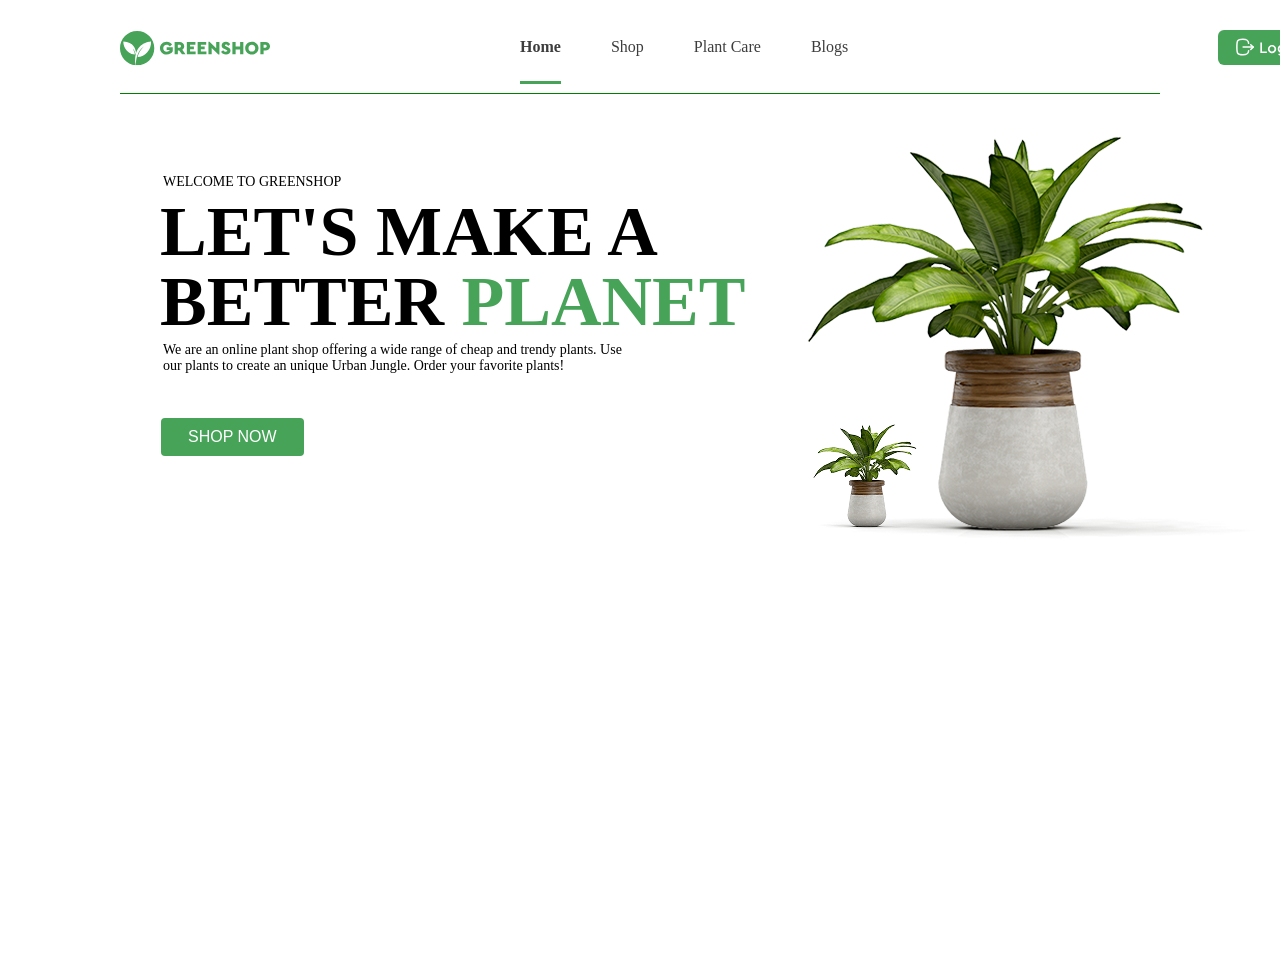
<file: lesson 2/index.html>
<!DOCTYPE html>
<html lang="en">
<head>
    <meta charset="UTF-8">
    <meta name="viewport" content="width=device-width, initial-scale=1.0">
    <title>GREENSHOP</title>
    <link rel="stylesheet" href="./style.css">
</head>
<body>
    <div class="main">
        <div class="text-container">
            <header class="header">
                <h1 class="greenshop">
                    <svg  width="1200" height="53" viewBox="0 0 1200 53" fill="none" xmlns="http://www.w3.org/2000/svg">
                        <g clip-path="url(#clip0_1_1067)">
                            <path d="M17.15 1C7.67748 1 0 8.67746 0 18.15C0 27.0201 6.73548 34.3175 15.3711 35.207C14.8496 30.9134 15.0436 27.4001 15.7067 24.5135C15.3347 22.7225 14.4898 20.0703 12.5734 18.1864C12.5734 18.1864 13.8348 20.0784 14.5181 22.6214C14.5181 22.6255 14.5221 22.6295 14.5221 22.6335C14.5949 22.9044 14.6596 23.1793 14.7162 23.4623C14.7283 23.527 14.7404 23.5917 14.7526 23.6604C14.8051 23.9515 14.8536 24.2426 14.886 24.5418C5.19513 23.3532 3.12921 14.6569 3.35561 11.3781C13.665 11.9482 15.7754 18.8292 16.0827 23.0985C19.4585 12.0412 30.1843 11.4024 31.0697 11.3781C31.4538 19.8763 25.1509 26.5026 17.6149 27.0807C17.6635 26.8503 17.7201 26.6198 17.7767 26.3934C17.7928 26.3247 17.813 26.26 17.8333 26.1913C17.8777 26.0296 17.9222 25.8679 17.9748 25.7061C17.995 25.6374 18.0192 25.5646 18.0394 25.4959C18.096 25.318 18.1567 25.1442 18.2173 24.9663C18.2335 24.9259 18.2456 24.8854 18.2618 24.845C18.3386 24.6348 18.4195 24.4326 18.5003 24.2305C18.5084 24.2143 18.5125 24.1941 18.5205 24.1779C18.5205 24.1779 18.5205 24.1779 18.5246 24.1779C20.4571 19.5043 24.0229 16.4439 24.0229 16.4439C17.0247 20.4868 15.8441 30.9983 15.6582 35.2231C16.1514 35.2676 16.6446 35.2999 17.15 35.2999C26.6225 35.2999 34.3 27.6225 34.3 18.15C34.3 8.67746 26.6225 1 17.15 1Z" fill="#46A358"/>
                            <path d="M46.7037 11.7454C48.9718 11.7454 50.8235 12.7197 52.0242 14.4986L49.7764 16.4109C48.9718 15.287 47.9975 14.7048 46.6471 14.7048C44.5691 14.7048 43.2753 16.0713 43.2753 18.1534C43.2753 20.2719 44.6418 21.695 46.8372 21.695C48.0177 21.695 48.9556 21.2826 49.554 20.5912V20.0091H46.6673V17.2356H52.7762V21.133C52.194 22.1639 51.3693 22.9887 50.3019 23.6234C49.2346 24.242 48.0339 24.5614 46.7037 24.5614C42.9923 24.618 39.9237 21.7313 39.9763 18.1534C39.9197 14.5956 42.9923 11.6888 46.7037 11.7454Z" fill="#46A358"/>
                            <path d="M61.9576 24.3316L59.168 20.4908H57.8379V24.3316H54.6157V11.9684H59.4672C62.2204 11.9684 64.2459 13.6543 64.2459 16.2215C64.2459 17.7376 63.5141 18.995 62.2972 19.7429L65.5558 24.3316H61.9576ZM57.8338 17.681H59.4833C60.3809 17.681 60.963 17.0988 60.963 16.2215C60.963 15.3442 60.3809 14.7782 59.4833 14.7782H57.8338V17.681Z" fill="#46A358"/>
                            <path d="M66.8333 11.9684H75.4124V14.8712H70.0555V16.5773H73.876V19.2739H70.0555V21.4288H75.6388V24.3316H66.8333V11.9684Z" fill="#46A358"/>
                            <path d="M77.6441 11.9684H86.2231V14.8712H80.8663V16.5773H84.6868V19.2739H80.8663V21.4288H86.4495V24.3316H77.6441V11.9684Z" fill="#46A358"/>
                            <path d="M99.4192 11.9683V24.5579H98.3882L91.681 18.057V24.3315H88.4588V11.7419H89.4897L96.197 18.1499V11.9683H99.4192Z" fill="#46A358"/>
                            <path d="M103.264 20.135C103.996 21.1094 104.764 21.7279 106.017 21.7279C106.862 21.7279 107.291 21.4288 107.291 20.8264C107.291 20.2846 107.008 20.1148 106.033 19.6822L104.76 19.1203C102.718 18.2187 101.631 17.0584 101.631 15.3927C101.631 13.2014 103.43 11.7379 105.957 11.7379C107.998 11.7379 109.442 12.7123 110.19 14.2283L108.035 15.8778C107.436 14.9803 106.874 14.5679 105.993 14.5679C105.318 14.5679 104.889 14.8307 104.889 15.3563C104.889 15.8051 105.152 16.0517 105.957 16.367L107.38 16.9654C109.535 17.867 110.545 18.9505 110.545 20.6929C110.545 23.0904 108.576 24.5539 106.009 24.5539C103.782 24.5539 101.982 23.4866 101.081 21.7805L103.264 20.135Z" fill="#46A358"/>
                            <path d="M112.393 11.9684H115.615V16.4843H120.131V11.9684H123.353V24.3316H120.131V19.3871H115.615V24.3316H112.393V11.9684Z" fill="#46A358"/>
                            <path d="M131.843 11.7419C135.441 11.6651 138.607 14.6084 138.53 18.1499C138.603 21.7279 135.441 24.6145 131.843 24.5579C128.229 24.6145 125.116 21.7279 125.193 18.1499C125.116 14.6084 128.229 11.6692 131.843 11.7419ZM131.859 14.7014C129.874 14.7014 128.488 16.1083 128.488 18.1499C128.488 19.1809 128.807 20.0218 129.426 20.6606C130.044 21.2791 130.869 21.5985 131.859 21.5985C133.772 21.5985 135.231 20.2118 135.231 18.1499C135.235 16.1083 133.772 14.7014 131.859 14.7014Z" fill="#46A358"/>
                            <path d="M140.374 11.9684H145.226C147.979 11.9684 150.004 13.6543 150.004 16.2215C150.004 18.7524 147.926 20.4908 145.226 20.4908H143.596V24.3316H140.374V11.9684ZM145.242 17.681C146.139 17.681 146.721 17.0988 146.721 16.2215C146.721 15.3442 146.139 14.7782 145.242 14.7782H143.592V17.681H145.242Z" fill="#46A358"/>
                        </g>
                        <defs>
                            <clipPath id="clip0_1_1067">
                                 <rect width="150" height="34.2999" fill="white" transform="translate(0 1)"/>
                            </clipPath>
                        </defs>
                    </svg>
                </h1>
            <div class="menu">
                <ul class="nav">
                    <li class="nav-item active">
                        Home
                    </li>
                    <li class="nav-item">
                        Shop
                    </li>
                    <li class="nav-item">
                        Plant Care
                    </li>
                    <li class="nav-item">
                        Blogs
                    </li>
                </ul>
            </div>
            <button class="btn">
                <svg width="100" height="35" viewBox="0 0 100 35" fill="none" xmlns="http://www.w3.org/2000/svg">
                    <rect x="0.000976562" width="100" height="35" rx="6" fill="#46A358"/>
                    <path d="M42.329 23H48.857V21.48H44.025V12.44H42.329V23ZM49.8929 19.064C49.8449 21.288 51.7809 23.224 54.0369 23.176C56.3249 23.224 58.2609 21.288 58.2129 19.064C58.2609 16.84 56.3249 14.92 54.0369 14.968C51.7809 14.936 49.8449 16.808 49.8929 19.064ZM56.4849 19.08C56.4849 20.504 55.4289 21.624 54.0369 21.624C52.6609 21.624 51.6049 20.536 51.6049 19.08C51.6049 17.624 52.6609 16.504 54.0529 16.504C55.4129 16.504 56.4849 17.624 56.4849 19.08ZM66.2989 15.144V16.264C65.7229 15.448 64.7149 14.968 63.5149 14.968C61.3389 14.968 59.6909 16.616 59.6909 18.904C59.6909 21.192 61.3229 22.84 63.5149 22.84C64.6029 22.84 65.5789 22.44 66.1709 21.72V22.28C66.1709 23.752 65.2429 24.52 63.8189 24.52C62.7469 24.52 61.9469 24.104 61.0669 23.4L60.1389 24.568C61.0829 25.448 62.3629 26.056 63.9149 26.056C66.2989 26.056 67.8509 24.664 67.8509 22.184V15.144H66.2989ZM66.1869 18.888C66.1869 19.688 65.9469 20.296 65.4829 20.728C65.0189 21.16 64.4749 21.368 63.8189 21.368C63.1309 21.368 62.5709 21.144 62.1069 20.696C61.6429 20.232 61.4189 19.64 61.4189 18.904C61.4189 18.184 61.6429 17.592 62.1069 17.144C62.5709 16.696 63.1309 16.472 63.8189 16.472C65.1149 16.472 66.1869 17.288 66.1869 18.888ZM70.2795 23H71.9595V15.144H70.2795V23ZM69.9755 12.216C69.9755 12.84 70.4875 13.32 71.1275 13.32C71.7515 13.32 72.2635 12.84 72.2635 12.216C72.2635 11.592 71.7515 11.096 71.1275 11.096C70.4875 11.096 69.9755 11.592 69.9755 12.216ZM81.2529 18.088C81.2529 16.216 80.1489 14.968 78.3089 14.968C77.3329 14.968 76.5489 15.288 75.9569 15.912V15.144H74.3889V23H76.0689V18.312C76.0689 17.24 76.8209 16.488 77.8609 16.488C78.8849 16.488 79.5729 17.224 79.5729 18.312V23H81.2529V18.088Z" fill="white"/>
                     <path d="M35.1601 17.1006H25.126" stroke="white" stroke-width="1.5" stroke-linecap="round" stroke-linejoin="round"/>
                     <path d="M32.7212 14.6706L35.1612 17.1006L32.7212 19.5306" stroke="white" stroke-width="1.5" stroke-linecap="round" stroke-linejoin="round"/>
                     <path d="M30.6342 13.3583C30.3592 10.3749 29.2425 9.2916 24.8008 9.2916C18.8833 9.2916 18.8833 11.2166 18.8833 16.9999C18.8833 22.7833 18.8833 24.7083 24.8008 24.7083C29.2425 24.7083 30.3592 23.6249 30.6342 20.6416" stroke="white" stroke-width="1.5" stroke-linecap="round" stroke-linejoin="round"/>
               </svg>
            </button> 
        </header> 
                <h1 class="little-title">WELCOME TO GREENSHOP</h1>
        <h1 class="planet">
            LET'S MAKE A <br>
            BETTER <span class="green-word">PLANET</span>
        </h1>
        <p class="text">We are an online plant shop offering a wide range of cheap and trendy plants. Use <br>
            our plants to create an unique Urban Jungle. Order your favorite plants!</p>
            <button class="shop-now">SHOP NOW</button>
        </div>
        <div class="img-container">
             <img class="img-1" src="./01 1.png" alt="img-1">
                <img class="img-2" src="./01 2.png" alt="img-2">
         </div>
    </div>
</body>
</html>
</file>
<file: lesson 2/style.css>
*{
    margin: 0;
    padding: 0;
    list-style-type: none;
    text-decoration: none;
    font-style: normal;
    font-weight: normal;
    font-size: 14px;
    border: none;
    background-color: transparent;
    box-sizing: border-box;
}
.main {
    padding: 30px 120px 52px;
}
.greenshop{
    font-size: 40px;
}
ul.nav{
    list-style: none;
    padding: 0;
    margin: 0;
}
.header{
    display: flex;
    justify-content: space-between;
    align-items: start;
    border-bottom: 1px solid green ;
    margin-bottom: 12px;
}
.nav{
    display: flex;
    gap: 50px;
}
.nav-item{
    font-family: sans-serif;
    color: #3D3D3D;
    font-family: "Cera Pro";
    font-style: normal;
    font-size: 16px;
    padding: 8px 0 25px;
    white-space: nowrap;
}
.menu{
    position: relative;
    right: 800px;
}
.btn{
    position: relative;
    right: 430px;
}
.active{
    font-weight: 700;
    border-bottom: 3px solid #46A358;
}
.little-title{
    padding: 68px 952px 7px 43px;
    white-space: nowrap;
}
.planet{
    font-family: "Cera Pro" sans-serif;
    font-weight: 900;
    font-size: 70px;
    line-height: 70px;
    letter-spacing: 0%;
    text-transform: uppercase;
    padding: 0px 30px 5px 40px ;
}
.green-word{
    font-family: "Cera Pro" sans-serif;
    font-weight: 900;
    font-size: 70px;
    line-height: 70px;
    letter-spacing: 0%;
    text-transform: uppercase;
    color: #46A358;
}
.text{
    padding: 0px 93px 44px 43px;
}
.shop-now{
    padding: 10px 27px;
    background-color: #46A358;
    color: white;
    font-family: "Cera Pro" sans-serif;
    border: none;
    font-size: 16px;
    font-weight: 700px;
    border-radius: 4px;
    margin-left: 41px;
}
.img-container{
    position: relative;
    top: -350px;
    left: 640px;
}
.img-2{
    position: relative;
    top: -17px;
    right: 470px;
}
</file>
